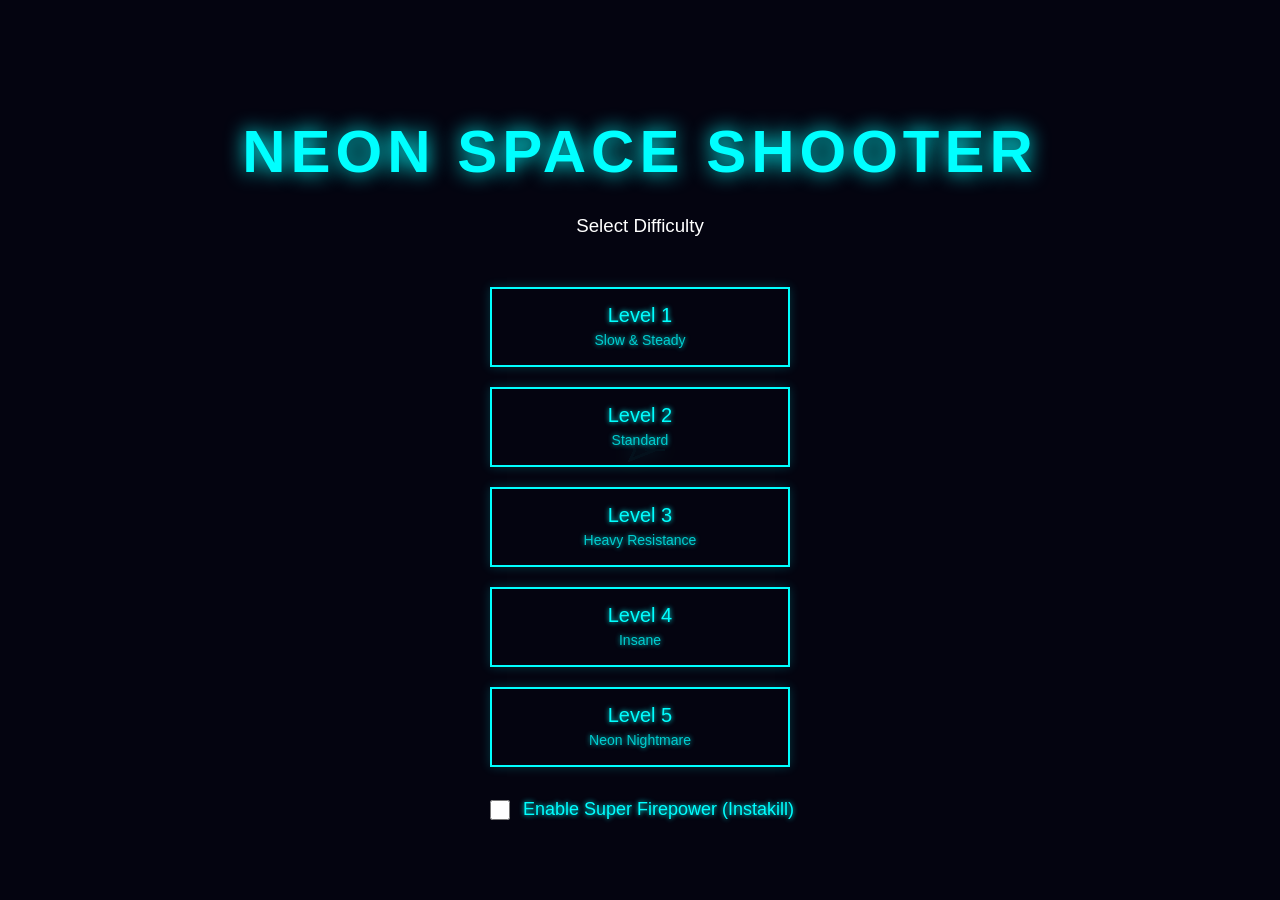
<file: Neon Space Shooter/index.html>
<!DOCTYPE html>
<html lang="en">

<head>
    <meta charset="UTF-8">
    <meta name="viewport" content="width=device-width, initial-scale=1.0">
    <title>Neon Space Shooter</title>
    <style>
        body {
            margin: 0;
            overflow: hidden;
            background-color: #050510;
            /* Very dark blue-black */
            font-family: 'Segoe UI', Tahoma, Geneva, Verdana, sans-serif;
            color: white;
            user-select: none;
        }

        canvas {
            display: block;
            position: absolute;
            top: 0;
            left: 0;
            cursor: crosshair;
        }

        #ui {
            position: absolute;
            top: 20px;
            left: 20px;
            pointer-events: none;
            z-index: 10;
        }

        .score {
            font-size: 24px;
            font-weight: bold;
            color: #0ff;
            text-shadow: 0 0 10px #0ff;
        }

        .health-bar-container {
            margin-top: 10px;
            width: 200px;
            height: 10px;
            background: rgba(255, 255, 255, 0.1);
            border: 1px solid rgba(255, 255, 255, 0.3);
            border-radius: 5px;
            overflow: hidden;
        }

        .health-bar {
            width: 100%;
            height: 100%;
            background: #f0f;
            box-shadow: 0 0 10px #f0f;
            transition: width 0.2s;
        }

        #menu {
            position: absolute;
            top: 0;
            left: 0;
            width: 100%;
            height: 100%;
            background: rgba(5, 5, 16, 0.95);
            display: flex;
            flex-direction: column;
            justify-content: center;
            align-items: center;
            z-index: 20;
        }

        #menu h1 {
            font-size: 60px;
            color: #0ff;
            text-shadow: 0 0 20px #0ff;
            margin-bottom: 10px;
            letter-spacing: 5px;
        }

        #menu h3 {
            color: #fff;
            margin-bottom: 40px;
            font-weight: normal;
        }

        #menu button {
            background: transparent;
            border: 2px solid #0ff;
            color: #0ff;
            padding: 15px 30px;
            margin: 10px;
            font-size: 20px;
            cursor: pointer;
            width: 300px;
            transition: all 0.2s;
            font-family: inherit;
            text-shadow: 0 0 5px #0ff;
            box-shadow: 0 0 10px rgba(0, 255, 255, 0.2);
        }

        #menu button:hover {
            background: #0ff;
            color: #000;
            box-shadow: 0 0 20px #0ff;
        }

        #menu button small {
            font-size: 14px;
            opacity: 0.8;
        }
    </style>
</head>

<body>
    <div id="ui">
        <div class="score">SCORE: <span id="scoreVal">0</span></div>
        <div class="health-bar-container">
            <div class="health-bar" id="healthBar"></div>
        </div>
    </div>

    <div id="menu">
        <h1>NEON SPACE SHOOTER</h1>
        <h3>Select Difficulty</h3>
        <button onclick="startGame(1)">Level 1<br><small>Slow & Steady</small></button>
        <button onclick="startGame(2)">Level 2<br><small>Standard</small></button>
        <button onclick="startGame(3)">Level 3<br><small>Heavy Resistance</small></button>
        <button onclick="startGame(4)">Level 4<br><small>Insane</small></button>
        <button onclick="startGame(5)">Level 5<br><small>Neon Nightmare</small></button>

        <div style="margin-top: 20px; display: flex; align-items: center; gap: 10px;">
            <input type="checkbox" id="superFirepower" style="width: 20px; height: 20px; cursor: pointer;">
            <label for="superFirepower"
                style="color: #0ff; font-size: 18px; cursor: pointer; text-shadow: 0 0 5px #0ff;">Enable Super Firepower
                (Instakill)</label>
        </div>
    </div>

    <canvas id="gameCanvas"></canvas>

    <script>
        /**
         * NEON SPACE SHOOTER
         */

        // --- Setup ---
        const canvas = document.getElementById('gameCanvas');
        const ctx = canvas.getContext('2d');

        let width, height;

        function resize() {
            width = canvas.width = window.innerWidth;
            height = canvas.height = window.innerHeight;
        }
        window.addEventListener('resize', resize);
        resize();

        // --- Constants ---
        const COLORS = {
            bg: '#050510',
            player: '#0ff', // Cyan
            playerBullet: '#0ff',
            enemySoldier: '#f00', // Red
            enemyRaider: '#f0f', // Magenta
            enemyTank: '#fa0', // Orange
            enemyBullet: '#f00',
            particle: '#fff',
            text: '#fff'
        };

        const LEVELS = {
            1: { rate: 90, types: ['soldier'] },
            2: { rate: 60, types: ['soldier', 'raider'] },
            3: { rate: 45, types: ['soldier', 'raider', 'tank'] },
            4: { rate: 30, types: ['soldier', 'soldier', 'raider', 'raider', 'tank'] },
            5: { rate: 15, types: ['raider', 'tank', 'boss'] }
        };

        // --- Input Handling ---
        const keys = {
            w: false, a: false, s: false, d: false,
            ArrowUp: false, ArrowLeft: false, ArrowDown: false, ArrowRight: false,
            r: false
        };
        const mouse = { x: width / 2, y: height / 2, down: false };

        window.addEventListener('keydown', e => {
            if (keys.hasOwnProperty(e.key.toLowerCase())) keys[e.key.toLowerCase()] = true;
            if (keys.hasOwnProperty(e.key)) keys[e.key] = true;
            if (e.key === 'p' || e.key === 'P' || e.key === 'Escape') {
                if (game) game.togglePause();
            }
        });
        window.addEventListener('keyup', e => {
            if (keys.hasOwnProperty(e.key.toLowerCase())) keys[e.key.toLowerCase()] = false;
            if (keys.hasOwnProperty(e.key)) keys[e.key] = false;
        });
        window.addEventListener('mousemove', e => {
            mouse.x = e.clientX;
            mouse.y = e.clientY;
        });
        window.addEventListener('mousedown', () => mouse.down = true);
        window.addEventListener('mouseup', () => mouse.down = false);

        // --- Game Entity Classes ---
        class Vector {
            constructor(x, y) { this.x = x; this.y = y; }
            add(v) { this.x += v.x; this.y += v.y; }
            mult(s) { this.x *= s; this.y *= s; }
            mag() { return Math.sqrt(this.x * this.x + this.y * this.y); }
            normalize() {
                const m = this.mag();
                if (m > 0) this.mult(1 / m);
            }
        }

        class Entity {
            constructor(x, y, radius, color, velocity = { x: 0, y: 0 }) {
                this.x = x;
                this.y = y;
                this.radius = radius;
                this.color = color;
                this.velocity = velocity;
                this.markedForDeletion = false;
            }
            update(dt) {
                this.x += this.velocity.x;
                this.y += this.velocity.y;
            }
            draw(ctx) {
                ctx.beginPath();
                ctx.arc(this.x, this.y, this.radius, 0, Math.PI * 2);
                ctx.fillStyle = this.color;
                ctx.shadowColor = this.color;
                ctx.shadowBlur = 10;
                ctx.fill();
            }
        }

        class Bullet extends Entity {
            constructor(x, y, angle, speed, color) {
                super(x, y, 3, color, {
                    x: Math.cos(angle) * speed,
                    y: Math.sin(angle) * speed
                });
                this.life = 0;
                this.maxLife = 100; // Frames approx
            }
            update(dt) {
                super.update(dt);
                this.life++;
                if (this.life > this.maxLife ||
                    this.x < 0 || this.x > width ||
                    this.y < 0 || this.y > height) {
                    this.markedForDeletion = true;
                }
            }
        }

        class Particle extends Entity {
            constructor(x, y, velocity, color, life) {
                super(x, y, Math.random() * 2 + 1, color, velocity);
                this.life = life;
                this.maxLife = life;
                this.friction = 0.95;
            }
            update(dt) {
                this.velocity.x *= this.friction;
                this.velocity.y *= this.friction;
                super.update(dt);
                this.life--;
                this.radius *= 0.95;
                if (this.life <= 0) this.markedForDeletion = true;
            }
            draw(ctx) {
                ctx.globalAlpha = this.life / this.maxLife;
                super.draw(ctx);
                ctx.globalAlpha = 1.0;
            }
        }

        class Powerup extends Entity {
            constructor(x, y) {
                super(x, y, 10, '#0f0');
                this.life = 600; // 10 seconds
            }
            update(dt) {
                this.life--;
                if (this.life <= 0) this.markedForDeletion = true;
                // Wobble effect
                this.radius = 10 + Math.sin(this.life * 0.1) * 2;
            }
            draw(ctx) {
                ctx.save();
                ctx.translate(this.x, this.y);
                ctx.fillStyle = this.color;
                ctx.shadowColor = this.color;
                ctx.shadowBlur = 15;

                ctx.beginPath();
                ctx.arc(0, 0, this.radius, 0, Math.PI * 2);
                ctx.fill();

                ctx.fillStyle = '#fff';
                ctx.font = 'bold 12px Arial';
                ctx.textAlign = 'center';
                ctx.textBaseline = 'middle';
                ctx.fillText('P', 0, 0);

                ctx.restore();
            }
        }

        class Enemy extends Entity {
            constructor(x, y, type) {
                let radius, color, speed, health, score;
                switch (type) {
                    case 'boss':
                        radius = 60; color = '#f00'; speed = 1.0; health = 1000; score = 1000;
                        break;
                    case 'raider': // Fast, weak
                        radius = 10; color = COLORS.enemyRaider; speed = 3; health = 10; score = 20;
                        break;
                    case 'tank': // Slow, strong
                        radius = 25; color = COLORS.enemyTank; speed = 0.5; health = 150; score = 50;
                        break;
                    case 'soldier': // Standard
                    default:
                        radius = 15; color = COLORS.enemySoldier; speed = 1.5; health = 30; score = 10;
                        break;
                }
                super(x, y, radius, color);
                this.type = type;
                this.baseSpeed = speed;
                this.health = health;
                this.scoreValue = score;
                this.maxHealth = health;
            }

            update(dt, player) {
                // Simple follow player behavior
                const angle = Math.atan2(player.y - this.y, player.x - this.x);
                this.velocity.x = Math.cos(angle) * this.baseSpeed;
                this.velocity.y = Math.sin(angle) * this.baseSpeed;

                super.update(dt);
            }

            draw(ctx) {
                ctx.save();
                ctx.translate(this.x, this.y);
                ctx.fillStyle = this.color;
                ctx.shadowColor = this.color;
                ctx.shadowBlur = 10;

                ctx.beginPath();
                if (this.type === 'boss') {
                    // Boss Shape
                    ctx.beginPath();
                    ctx.moveTo(this.radius, 0);
                    for (let i = 1; i < 8; i++) {
                        let a = i * Math.PI * 2 / 8;
                        ctx.lineTo(Math.cos(a) * this.radius, Math.sin(a) * this.radius);
                    }
                    ctx.closePath();
                    ctx.fill();

                    // Boss Health Bar
                    ctx.fillStyle = '#fff';
                    ctx.fillRect(-this.radius, -this.radius - 20, this.radius * 2, 5);
                    ctx.fillStyle = '#f00';
                    ctx.fillRect(-this.radius, -this.radius - 20, this.radius * 2 * (this.health / this.maxHealth), 5);

                } else if (this.type === 'raider') {
                    ctx.rotate(Math.atan2(this.velocity.y, this.velocity.x));
                    ctx.moveTo(this.radius, 0);
                    ctx.lineTo(-this.radius, this.radius / 2);
                    ctx.lineTo(-this.radius, -this.radius / 2);
                    ctx.fill();
                } else if (this.type === 'tank') {
                    ctx.fillRect(-this.radius, -this.radius, this.radius * 2, this.radius * 2);
                } else {
                    ctx.arc(0, 0, this.radius, 0, Math.PI * 2);
                    ctx.fill();
                }
                ctx.restore();
            }
        }

        // --- Game State ---
        class Game {
            constructor() {
                this.entities = []; // Enemies, Bullets
                this.particles = [];
                this.score = 0;
                this.lastTime = 0;
                this.screenShake = 0;
                this.lastBossScore = 0;
                this.paused = false;
                this.started = false;
                this.level = 1;
                this.damageMultiplier = false;

                this.spawnTimer = 0;
                this.spawnRate = 60; // Frames

                // Player
                this.player = {
                    x: width / 2,
                    y: height / 2,
                    radius: 15,
                    vx: 0,
                    vy: 0,
                    friction: 0.9,
                    accel: 0.5,
                    angle: 0,
                    maxSpeed: 8,
                    turretAngle: 0,
                    lastShot: 0,
                    fireRate: 8,
                    weaponLevel: 1,
                    health: 100,
                    maxHealth: 100
                };
            }

            shake(amount) {
                this.screenShake = amount;
            }

            togglePause() {
                this.paused = !this.paused;
                if (!this.paused) {
                    this.lastTime = performance.now();
                }
            }

            spawnParticles(x, y, count, color) {
                for (let i = 0; i < count; i++) {
                    const angle = Math.random() * Math.PI * 2;
                    const speed = Math.random() * 5;
                    this.particles.push(new Particle(
                        x, y,
                        { x: Math.cos(angle) * speed, y: Math.sin(angle) * speed },
                        color,
                        Math.random() * 30 + 20
                    ));
                }
            }

            spawnEnemy() {
                // Boss Check
                const hasBoss = this.entities.some(e => e instanceof Enemy && e.type === 'boss');
                if (!hasBoss && this.score > 0 && this.score % 1000 < 50 && this.score > this.lastBossScore) {
                    this.entities.push(new Enemy(width / 2, -100, 'boss'));
                    this.lastBossScore = this.score + 500; // Next boss check offset
                    return;
                }

                const types = ['soldier', 'soldier', 'soldier', 'raider', 'raider', 'tank'];
                const type = types[Math.floor(Math.random() * types.length)];

                let x, y;
                if (Math.random() < 0.5) {
                    x = Math.random() < 0.5 ? -50 : width + 50;
                    y = Math.random() * height;
                } else {
                    x = Math.random() * width;
                    y = Math.random() < 0.5 ? -50 : height + 50;
                }

                this.entities.push(new Enemy(x, y, type));
            }

            checkCollisions() {
                const bullets = this.entities.filter(e => e instanceof Bullet);
                const enemies = this.entities.filter(e => e instanceof Enemy);
                const powerups = this.entities.filter(e => e instanceof Powerup);

                // Bullets hit Enemies
                for (let b of bullets) {
                    if (b.markedForDeletion) continue;
                    for (let e of enemies) {
                        if (e.markedForDeletion) continue;

                        const dx = b.x - e.x;
                        const dy = b.y - e.y;
                        const dist = Math.sqrt(dx * dx + dy * dy);

                        if (dist < e.radius + b.radius) {
                            e.health -= this.damageMultiplier ? 9999 : 10;
                            b.markedForDeletion = true;
                            this.spawnParticles(b.x, b.y, 5, e.color);

                            if (e.health <= 0) {
                                e.markedForDeletion = true;
                                this.score += e.scoreValue;
                                document.getElementById('scoreVal').innerText = this.score;
                                this.spawnParticles(e.x, e.y, 20, e.color);
                                this.shake(5);

                                // Powerup Drop (10% chance)
                                if (Math.random() < 0.1 || e.type === 'boss') {
                                    this.entities.push(new Powerup(e.x, e.y));
                                }
                            }
                            break;
                        }
                    }
                }

                // Enemies hit Player
                for (let e of enemies) {
                    if (e.markedForDeletion) continue;
                    const dx = e.x - this.player.x;
                    const dy = e.y - this.player.y;
                    const dist = Math.sqrt(dx * dx + dy * dy);

                    if (dist < e.radius + this.player.radius) {
                        e.markedForDeletion = true;
                        this.player.health -= 10;
                        document.getElementById('healthBar').style.width = this.player.health + '%';
                        this.spawnParticles(e.x, e.y, 10, '#f00');
                        this.shake(10);

                        if (this.player.health <= 0) {
                            alert('GAME OVER! Score: ' + this.score);
                            location.reload();
                        }
                    }
                }

                // Player picks up Powerup
                for (let p of powerups) {
                    if (p.markedForDeletion) continue;
                    const dx = p.x - this.player.x;
                    const dy = p.y - this.player.y;
                    const dist = Math.sqrt(dx * dx + dy * dy);

                    if (dist < p.radius + this.player.radius) {
                        p.markedForDeletion = true;
                        this.player.fireRate = Math.max(2, this.player.fireRate - 1); // Increase fire rate
                        this.score += 50;
                        document.getElementById('scoreVal').innerText = this.score;
                        this.spawnParticles(p.x, p.y, 15, '#0f0');
                    }
                }
            }

            update(dt) {
                // Screen Shake Decay
                if (this.screenShake > 0) this.screenShake *= 0.9;
                if (this.screenShake < 0.5) this.screenShake = 0;

                // Spawning
                this.spawnTimer++;
                if (this.spawnTimer > this.spawnRate) {
                    this.spawnEnemy();
                    this.spawnTimer = 0;
                    if (this.spawnRate > 20) this.spawnRate -= 0.1;
                }

                this.checkCollisions();
                if (this.screenShake < 0.5) this.screenShake = 0;

                // --- Player Logic ---
                // Movement
                let dx = 0, dy = 0;
                if (keys.w || keys.ArrowUp) dy = -1;
                if (keys.s || keys.ArrowDown) dy = 1;
                if (keys.a || keys.ArrowLeft) dx = -1;
                if (keys.d || keys.ArrowRight) dx = 1;

                if (dx !== 0 || dy !== 0) {
                    // Normalize diagonal speed
                    const mag = Math.sqrt(dx * dx + dy * dy);
                    dx /= mag; dy /= mag;
                    this.player.vx += dx * this.player.accel;
                    this.player.vy += dy * this.player.accel;

                    // Engine Particles
                    const angle = Math.atan2(this.player.vy, this.player.vx) + Math.PI;
                    if (Math.random() < 0.3) {
                        this.particles.push(new Particle(
                            this.player.x + (Math.random() - 0.5) * 10,
                            this.player.y + (Math.random() - 0.5) * 10,
                            { x: Math.cos(angle) * 2, y: Math.sin(angle) * 2 },
                            '#0aa', 10
                        ));
                    }
                }

                // Physics
                this.player.vx *= this.player.friction;
                this.player.vy *= this.player.friction;
                this.player.x += this.player.vx;
                this.player.y += this.player.vy;

                // Bounds
                if (this.player.x < this.player.radius) { this.player.x = this.player.radius; this.player.vx *= -1; }
                if (this.player.x > width - this.player.radius) { this.player.x = width - this.player.radius; this.player.vx *= -1; }
                if (this.player.y < this.player.radius) { this.player.y = this.player.radius; this.player.vy *= -1; }
                if (this.player.y > height - this.player.radius) { this.player.y = height - this.player.radius; this.player.vy *= -1; }

                // Turret Aiming
                this.player.turretAngle = Math.atan2(mouse.y - this.player.y, mouse.x - this.player.x);

                // Shooting
                if (mouse.down) {
                    if (this.player.lastShot <= 0) {
                        this.player.lastShot = this.player.fireRate;

                        // Spawn Bullet
                        this.entities.push(new Bullet(
                            this.player.x + Math.cos(this.player.turretAngle) * 20,
                            this.player.y + Math.sin(this.player.turretAngle) * 20,
                            this.player.turretAngle,
                            15,
                            COLORS.playerBullet
                        ));

                        // Recoil/Shake
                        this.shake(2);
                    }
                }
                this.player.lastShot--;

                // --- Update Entities ---
                this.entities.forEach(e => {
                    if (e instanceof Enemy) e.update(dt, this.player);
                    else e.update(dt);
                });
                this.particles.forEach(p => p.update(dt));

                // Cleanup
                this.entities = this.entities.filter(e => !e.markedForDeletion);
                this.particles = this.particles.filter(p => !p.markedForDeletion);
            }

            draw() {
                // Clear Background with trail effect for retro feel
                ctx.fillStyle = 'rgba(5, 5, 16, 0.4)';
                ctx.fillRect(0, 0, width, height);

                // Apply Screen Shake
                ctx.save();
                if (this.screenShake > 0) {
                    ctx.translate(
                        (Math.random() - 0.5) * this.screenShake,
                        (Math.random() - 0.5) * this.screenShake
                    );
                }

                // Global Glow
                ctx.globalCompositeOperation = 'lighter';

                // Draw Particles
                this.particles.forEach(p => p.draw(ctx));

                // Draw Entities (Bullets, Enemies)
                this.entities.forEach(e => e.draw(ctx));

                // Draw Player
                ctx.save();
                ctx.translate(this.player.x, this.player.y);
                ctx.rotate(this.player.turretAngle);

                // Ship Glow
                ctx.shadowColor = COLORS.player;
                ctx.shadowBlur = 15;
                ctx.strokeStyle = COLORS.player;
                ctx.lineWidth = 2;

                if (this.paused) {
                    ctx.fillStyle = 'rgba(0, 0, 0, 0.5)';
                    ctx.fillRect(0, 0, width, height);
                    ctx.font = 'bold 48px Arial';
                    ctx.fillStyle = '#fff';
                    ctx.textAlign = 'center';
                    ctx.fillText('PAUSED', width / 2, height / 2);
                    ctx.font = '24px Arial';
                    ctx.fillText('Press P or ESC to Resume', width / 2, height / 2 + 40);
                }

                // Ship Body
                ctx.beginPath();
                ctx.moveTo(15, 0);
                ctx.lineTo(-10, 10);
                ctx.lineTo(-5, 0);
                ctx.lineTo(-10, -10);
                ctx.closePath();
                ctx.stroke();

                // Turret Barrel
                ctx.beginPath();
                ctx.moveTo(5, 0);
                ctx.lineTo(25, 0);
                ctx.stroke();

                ctx.restore();

                ctx.restore(); // Restore shake
            }

            loop(timestamp) {
                let dt = timestamp - this.lastTime;
                this.lastTime = timestamp;

                if (dt > 100) dt = 100; // Cap dt

                if (!this.paused && this.started) {
                    this.update(dt);
                }
                this.draw();

                requestAnimationFrame(t => this.loop(t));
            }
        }

        const game = new Game();

        function startGame(lvl) {
            game.level = lvl;
            game.spawnRate = LEVELS[lvl].rate;
            game.started = true;
            game.damageMultiplier = document.getElementById('superFirepower').checked;
            document.getElementById('menu').style.display = 'none';
            document.getElementById('ui').style.display = 'block';
            game.lastTime = performance.now();
        }

        // Hide UI initially
        document.getElementById('ui').style.display = 'none';

        requestAnimationFrame(t => {
            game.lastTime = t;
            game.loop(t);
        });

    </script>
</body>

</html>
</file>
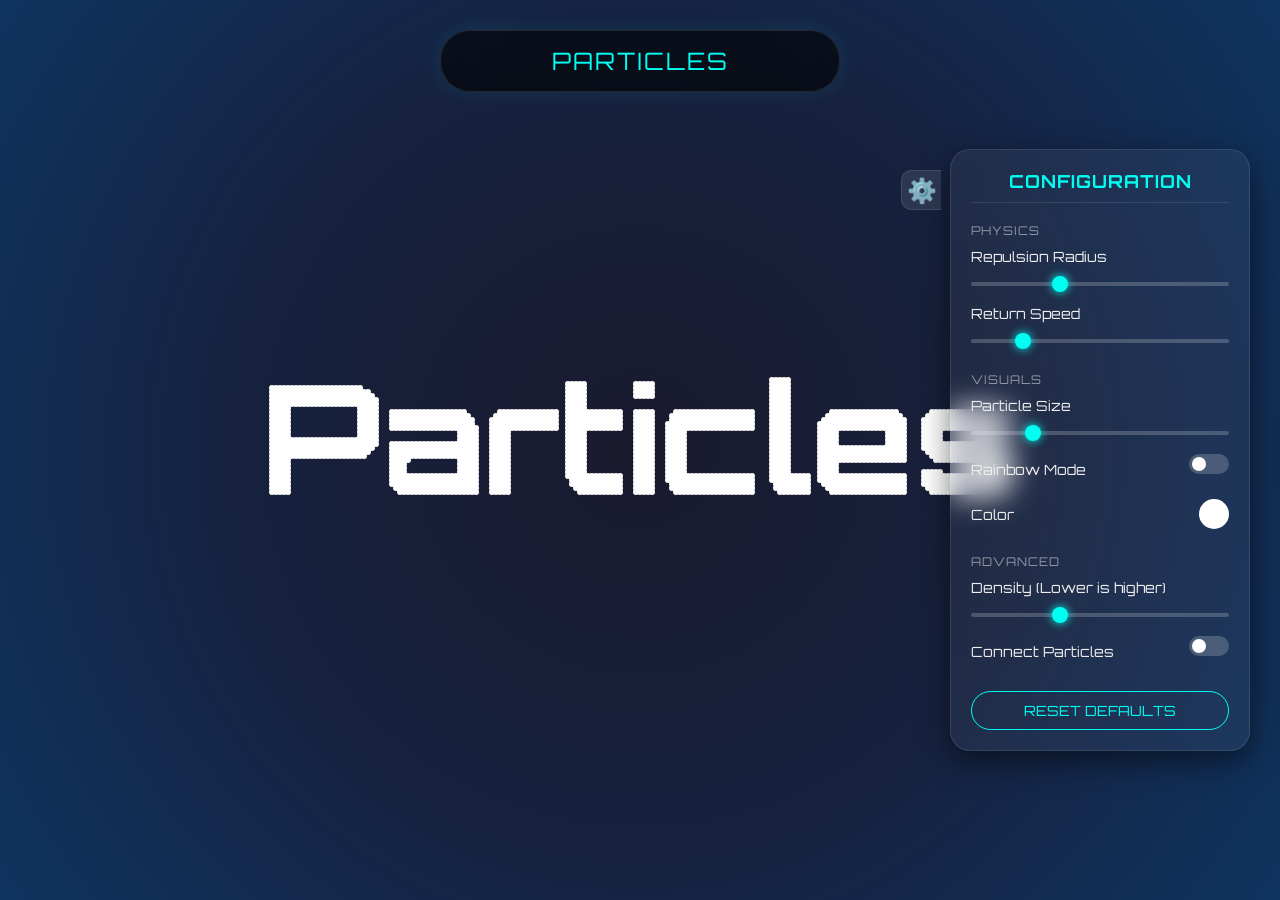
<file: Particle Text Animation/index.html>
<!DOCTYPE html>
<html lang="en">

<head>
    <meta charset="UTF-8">
    <meta name="viewport" content="width=device-width, initial-scale=1.0">
    <title>Particle Text Animation</title>
    <link rel="preconnect" href="https://fonts.googleapis.com">
    <link rel="preconnect" href="https://fonts.gstatic.com" crossorigin>
    <link href="https://fonts.googleapis.com/css2?family=Orbitron:wght@400;700&display=swap" rel="stylesheet">
    <link rel="stylesheet" href="style.css">
</head>

<body>
    <canvas id="canvas1"></canvas>

    <!-- Top Input Bar -->
    <div class="input-container">
        <input type="text" id="textInput" placeholder="Type something..." value="Particles" maxlength="12">
    </div>

    <!-- Right Side Settings Panel -->
    <div class="settings-panel">
        <div class="toggle-panel" id="togglePanel">⚙️</div>
        <div class="panel-header">
            <h3>Configuration</h3>
        </div>

        <div class="control-group">
            <label>Physics</label>
            <div class="control-item">
                <span>Repulsion Radius</span>
                <input type="range" id="radiusInput" min="0" max="300" value="100">
            </div>
            <div class="control-item">
                <span>Return Speed</span>
                <input type="range" id="speedInput" min="0.01" max="0.5" step="0.01" value="0.1">
            </div>
        </div>

        <div class="control-group">
            <label>Visuals</label>
            <div class="control-item">
                <span>Particle Size</span>
                <input type="range" id="sizeInput" min="1" max="10" step="0.1" value="3">
            </div>
            <div class="control-item row">
                <span>Rainbow Mode</span>
                <label class="switch">
                    <input type="checkbox" id="rainbowInput">
                    <span class="slider round"></span>
                </label>
            </div>
            <div class="control-item row">
                <span>Color</span>
                <input type="color" id="colorInput" value="#ffffff">
            </div>
        </div>

        <div class="control-group">
            <label>Advanced</label>
            <div class="control-item">
                <span>Density (Lower is higher)</span>
                <input type="range" id="densityInput" min="1" max="10" value="4">
            </div>
            <div class="control-item row">
                <span>Connect Particles</span>
                <label class="switch">
                    <input type="checkbox" id="connectInput">
                    <span class="slider round"></span>
                </label>
            </div>
        </div>
        <button id="resetBtn" class="reset-btn">Reset Defaults</button>
    </div>

    <script src="script.js?v=2"></script>
</body>

</html>
</file>
<file: Particle Text Animation/style.css>
* {
    margin: 0;
    padding: 0;
    box-sizing: border-box;
}

body {
    overflow: hidden;
    background: radial-gradient(circle at center, #1a1a2e, #16213e, #0f3460);
    /* Deeper, richer dark blue */
    font-family: 'Orbitron', sans-serif;
    height: 100vh;
    color: white;
}

canvas {
    position: absolute;
    top: 0;
    left: 0;
    width: 100%;
    height: 100%;
    z-index: 1;
}

/* Float Input Bar */
.input-container {
    position: absolute;
    top: 30px;
    left: 50%;
    transform: translateX(-50%);
    z-index: 100;
    width: 100%;
    display: flex;
    justify-content: center;
}

#textInput {
    padding: 15px 30px;
    border-radius: 30px;
    border: 1px solid rgba(255, 255, 255, 0.1);
    background: rgba(0, 0, 0, 0.6);
    color: #00fff2;
    /* Neon Cyan */
    font-family: 'Orbitron', sans-serif;
    font-size: 24px;
    outline: none;
    text-align: center;
    backdrop-filter: blur(10px);
    width: 400px;
    box-shadow: 0 0 20px rgba(0, 255, 242, 0.1);
    transition: all 0.3s ease;
    text-transform: uppercase;
    letter-spacing: 2px;
}

#textInput:focus {
    border-color: #00fff2;
    box-shadow: 0 0 30px rgba(0, 255, 242, 0.3);
    width: 450px;
}

#textInput::placeholder {
    color: rgba(255, 255, 255, 0.3);
}

/* Settings Panel */
.settings-panel {
    position: absolute;
    top: 50%;
    right: 30px;
    transform: translateY(-50%);
    width: 300px;
    background: rgba(255, 255, 255, 0.05);
    backdrop-filter: blur(15px);
    border-radius: 20px;
    border: 1px solid rgba(255, 255, 255, 0.1);
    padding: 20px;
    z-index: 100;
    box-shadow: 0 10px 30px rgba(0, 0, 0, 0.5);
    transition: transform 0.3s ease, opacity 0.3s ease;
}

.settings-panel.closed {
    /* Move panel offscreen to the right, but keep "tab" visible */
    transform: translateY(-50%) translateX(350px);
    opacity: 1;
    /* Keep opacity 1 so tab is visible */
}

.panel-header {
    display: flex;
    justify-content: center;
    /* Center title since toggle is moved */
    align-items: center;
    margin-bottom: 20px;
    border-bottom: 1px solid rgba(255, 255, 255, 0.1);
    padding-bottom: 10px;
}

.panel-header h3 {
    font-size: 18px;
    color: #00fff2;
    text-transform: uppercase;
    letter-spacing: 1px;
}

.toggle-panel {
    position: absolute;
    left: -50px;
    /* Position outer left */
    top: 20px;
    cursor: pointer;
    font-size: 24px;
    background: rgba(255, 255, 255, 0.1);
    width: 40px;
    height: 40px;
    display: flex;
    justify-content: center;
    align-items: center;
    border-radius: 10px 0 0 10px;
    /* Rounded on left */
    border: 1px solid rgba(255, 255, 255, 0.1);
    border-right: none;
    backdrop-filter: blur(10px);
    transition: color 0.3s ease, background 0.3s ease;
}

.toggle-panel:hover {
    color: #00fff2;
    background: rgba(255, 255, 255, 0.2);
}

.control-group {
    margin-bottom: 25px;
}

.control-group label {
    display: block;
    font-size: 12px;
    color: rgba(255, 255, 255, 0.5);
    text-transform: uppercase;
    letter-spacing: 1px;
    margin-bottom: 10px;
}

.control-item {
    margin-bottom: 15px;
}

.control-item span {
    display: block;
    font-size: 14px;
    margin-bottom: 5px;
    color: #eee;
}

.control-item.row {
    display: flex;
    justify-content: space-between;
    align-items: center;
}

.control-item.row span {
    margin-bottom: 0;
}

/* Custom Range Slider */
input[type=range] {
    -webkit-appearance: none;
    width: 100%;
    background: transparent;
}

input[type=range]::-webkit-slider-thumb {
    -webkit-appearance: none;
    height: 16px;
    width: 16px;
    border-radius: 50%;
    background: #00fff2;
    cursor: pointer;
    margin-top: -6px;
    box-shadow: 0 0 10px #00fff2;
}

input[type=range]::-webkit-slider-runnable-track {
    width: 100%;
    height: 4px;
    cursor: pointer;
    background: rgba(255, 255, 255, 0.2);
    border-radius: 2px;
}

/* Custom Switch Toggle */
.switch {
    position: relative;
    display: inline-block;
    width: 40px;
    height: 20px;
}

.switch input {
    opacity: 0;
    width: 0;
    height: 0;
}

.slider {
    position: absolute;
    cursor: pointer;
    top: 0;
    left: 0;
    right: 0;
    bottom: 0;
    background-color: rgba(255, 255, 255, 0.2);
    transition: .4s;
}

.slider:before {
    position: absolute;
    content: "";
    height: 14px;
    width: 14px;
    left: 3px;
    bottom: 3px;
    background-color: white;
    transition: .4s;
}

input:checked+.slider {
    background-color: #00fff2;
}

input:checked+.slider:before {
    transform: translateX(20px);
}

.slider.round {
    border-radius: 34px;
}

.slider.round:before {
    border-radius: 50%;
}

/* Color Input */
input[type="color"] {
    border: none;
    width: 30px;
    height: 30px;
    cursor: pointer;
    background: none;
}

input[type="color"]::-webkit-color-swatch-wrapper {
    padding: 0;
}

input[type="color"]::-webkit-color-swatch {
    border: 2px solid rgba(255, 255, 255, 0.2);
    border-radius: 50%;
}

/* Reset Button */
.reset-btn {
    width: 100%;
    padding: 10px;
    border: 1px solid #00fff2;
    background: transparent;
    color: #00fff2;
    font-family: 'Orbitron', sans-serif;
    font-size: 14px;
    cursor: pointer;
    border-radius: 20px;
    transition: all 0.3s ease;
    text-transform: uppercase;
}

.reset-btn:hover {
    background: #00fff2;
    color: #000;
    box-shadow: 0 0 15px rgba(0, 255, 242, 0.4);
}
</file>
